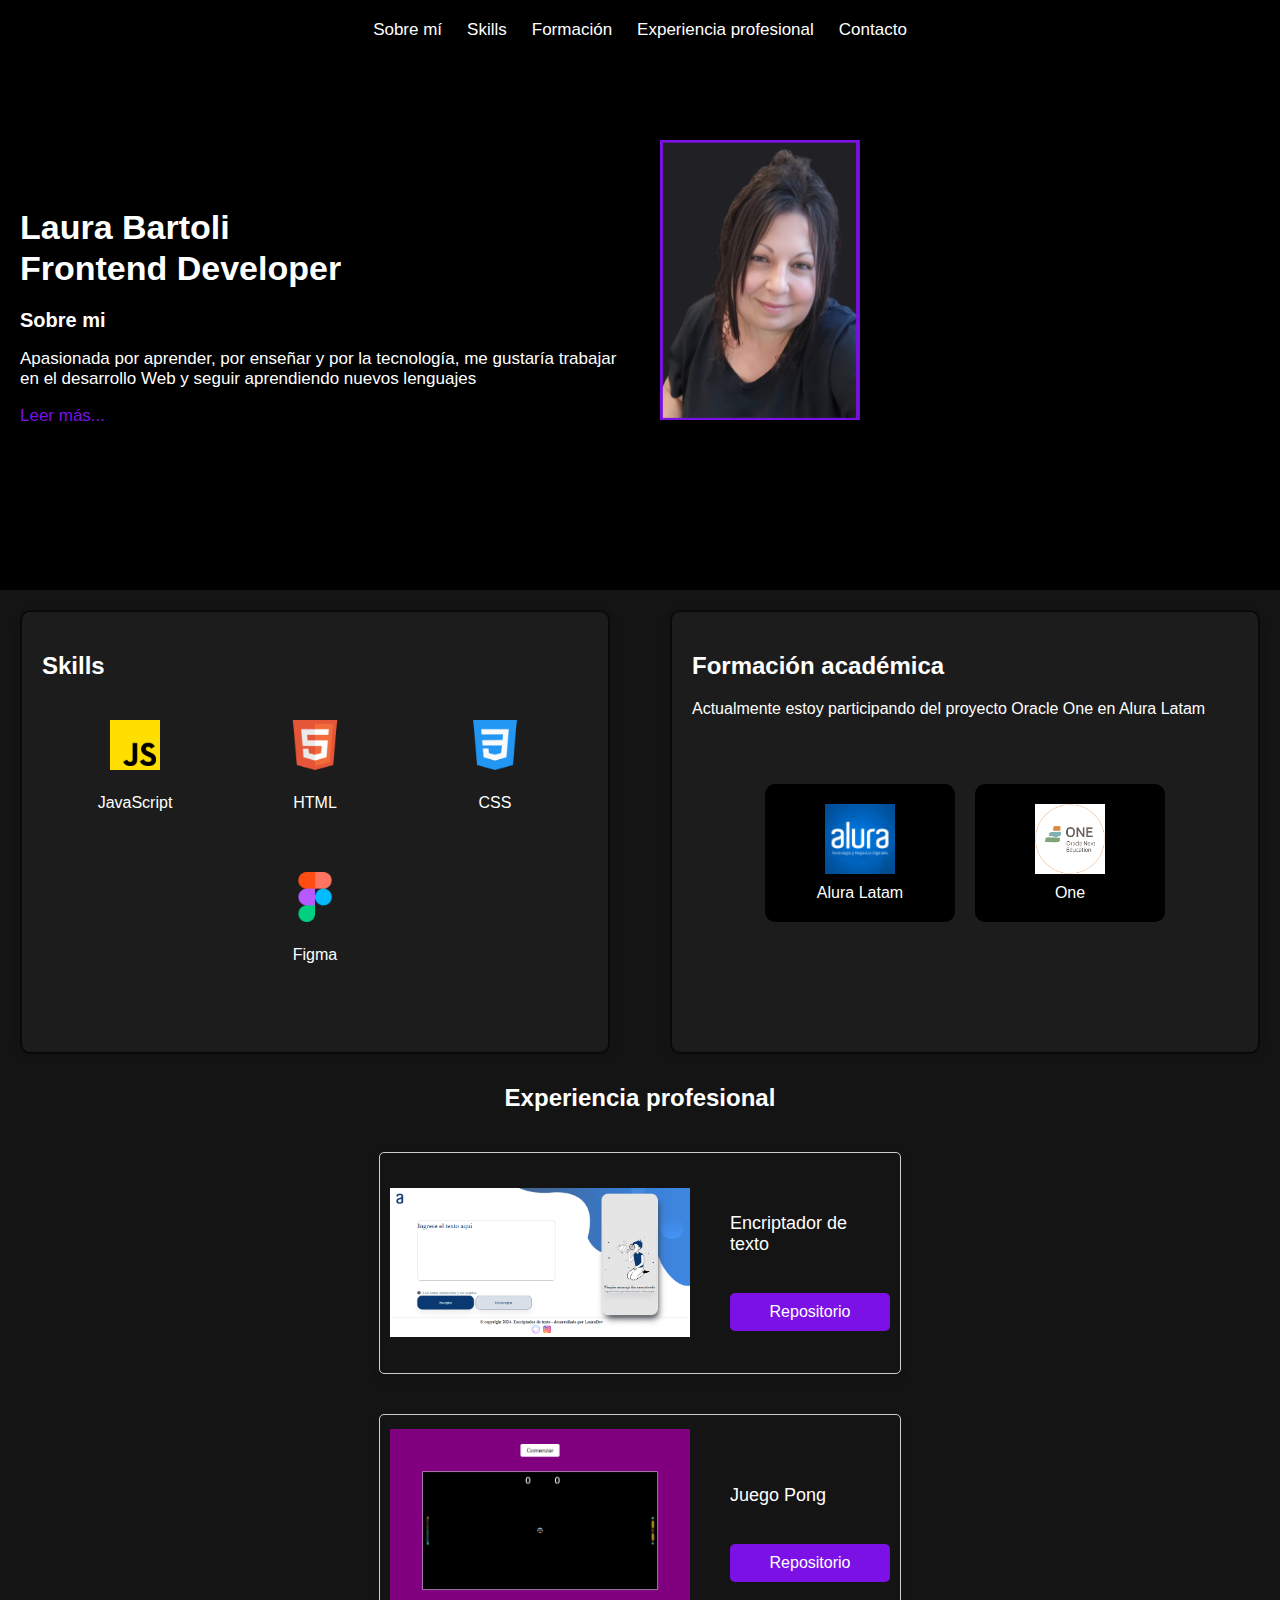
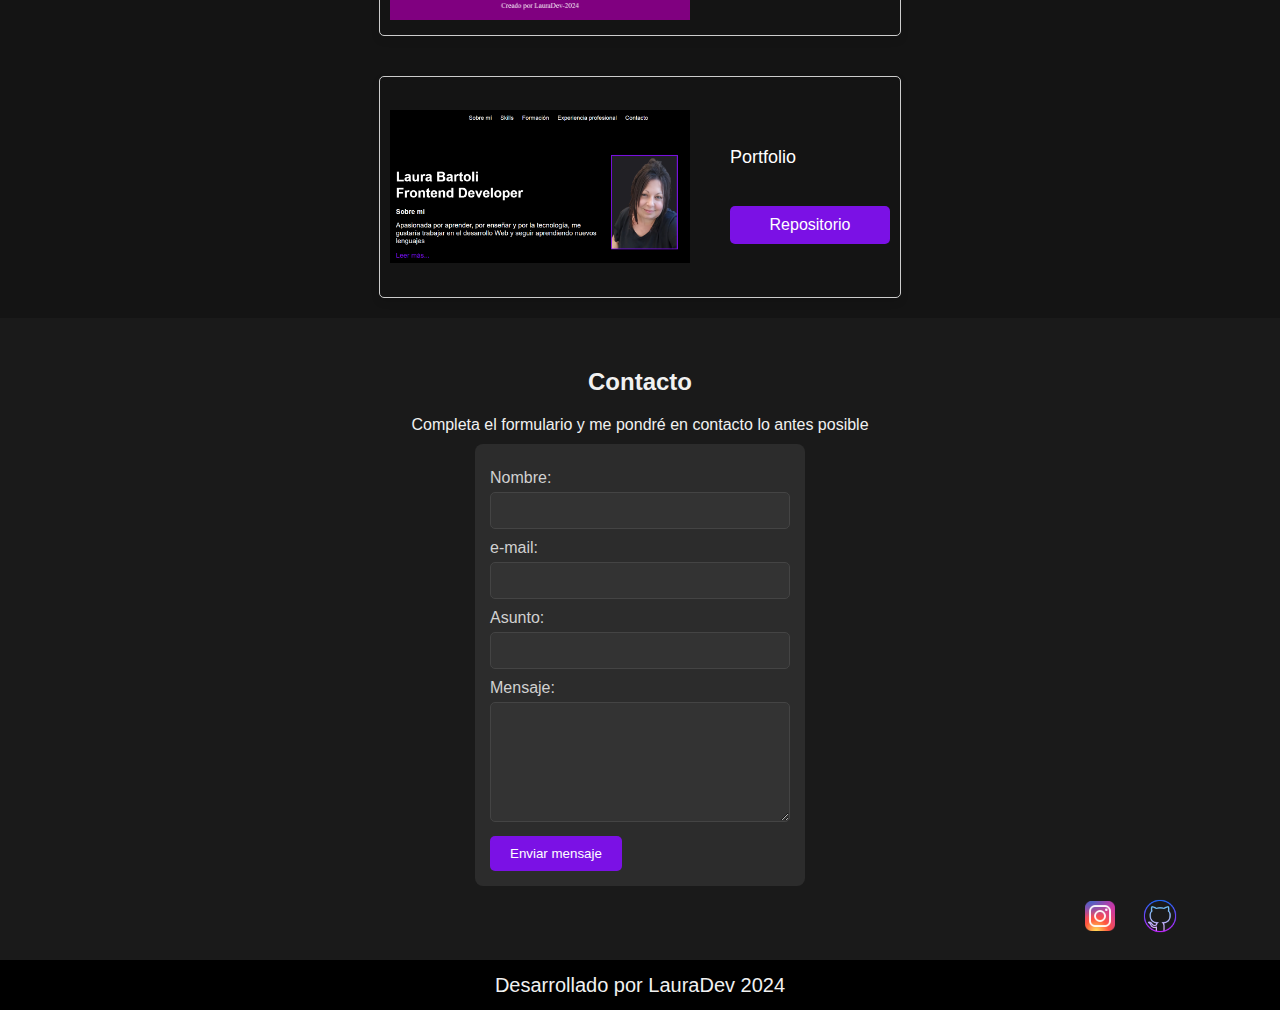
<file: index.html>
<!DOCTYPE html>
<html lang="es">
<head>
    <meta charset="UTF-8">
    <meta name="viewport" content="width=device-width, initial-scale=1.0">
    <title>Portfolio</title>
    <link rel="stylesheet" href="./styles/style.css">
    
</head>
<body>
    <header class="header">
        <nav class="header-menu">
            <a href="about.html" class="header-menu-link">Sobre mí</a>
            <a href="#skills" class="header-menu-link">Skills</a>
            <a href="#Formacion" class="header-menu-link">Formación</a>
            <a href="#Experiencia profesional" class="header-menu-link">Experiencia profesional</a>
            <a href="#Contacto" class="header-menu-link">Contacto</a>
        </nav>
    </header> 
    <div class="presentacion">
        <div class="texto">
            <h1>Laura Bartoli<br><span>Frontend Developer</span></h1>
            <h2>Sobre mi</h2>
            <p>Apasionada por aprender, por enseñar y por la tecnología, me gustaría trabajar en el desarrollo Web y seguir aprendiendo nuevos lenguajes</p>
            <a class="leer-mas" href="about.html"><p>Leer más...</p></a>
        </div>
        <img src="./imagenes/foto.png" alt="foto de Laura Bartoli" class="foto">
    </div>
    <div class="secciones">
        <div id="skills" class="skills">
            <h2>Skills</h2>
            <div class="skills-container">
                <div class="skill-card">
                    <img src="./imagenes/js.png" alt="JavaScript">
                    <span>JavaScript</span>
                </div>
                <div class="skill-card">
                    <img src="./imagenes/HTML5.png" alt="HTML">
                    <span>HTML</span>
                </div>
                <div class="skill-card">
                    <img src="./imagenes/CSS.png" alt="CSS">
                    <span>CSS</span>
                </div>
                <div class="skill-card">
                    <img src="./imagenes/figma.png" alt="Figma">
                    <span>Figma</span>
                </div>
            </div>
        </div>
        <div id="Formacion" class="formacion">
            <h2>Formación académica</h2>
            <p>Actualmente estoy participando del proyecto Oracle One en Alura Latam</p>
            <div class="formacion-container">
                <a class="formacion-imagen">
                    <img src="./imagenes/Alura.png" alt="Alura Latam">Alura Latam
                </a>
                <a class="formacion-imagen">
                    <img src="./imagenes/One.png" alt="One">One
                </a>
            </div>
        </div>
    </div>
    
    
        <div id="Experiencia profesional" class="experiencia">
            <h2>Experiencia profesional</h2>
        <div class="experiencia-item">
            <img src="./imagenes/encriptador de texto.png" alt="Encriptador de texto">
        <div class="experiencia-info">
         <p>Encriptador de texto</p>
         <a href="https://github.com/Laura-dev487/Encriptador-de-texto" class="boton-proyecto">Repositorio</a>
    </div>
        </div>
    <div class="experiencia-item">
        <img src="./imagenes/juego Pong.png" alt="juego Pong">
      <div class="experiencia-info">
        <p>Juego Pong</p>
        <a href="https://github.com/Laura-dev487/Juego-Pong.git" class="boton-proyecto">Repositorio</a>
       </div>
    </div>
    <div class="experiencia-item">
        <img src="./imagenes/Portfolio.png" alt="Portfolio">
      <div class="experiencia-info">
        <p>Portfolio</p>
        <a href="https://github.com/Laura-dev487" class="boton-proyecto">Repositorio</a>
       </div>
    </div>
</div>

<div id="Contacto" class="contacto">
    <h2>Contacto</h2>
    <p>Completa el formulario y me pondré en contacto lo antes posible</p>
    <div class="contacto-contenido">
        <form id="contactForm">
            <p><label for="nombre">Nombre:<input type="text" id="nombre"></label></p>
            <p><label for="e-mail">e-mail:<input type="text" id="e-mail"></label></p>
            <p><label for="asunto">Asunto:<input type="text" id="asunto"></label></p>
            <p><label for="mensaje">Mensaje:<textarea id="mensaje"></textarea></label></p>
            <button type="submit">Enviar mensaje</button>
            <p id="mensajeExito" style="display: none; color: #7b11e5; margin-top: 10px;">Mensaje enviado exitosamente</p>
        </form>
        <div class="redes-sociales">
            <a href="https://www.instagram.com/lauradev487/"><img src="./imagenes/instagram.png" alt="Instagram"></a>
            <a href="https://github.com/Laura-dev487"><img src="./imagenes/github.png" alt="Github"></a>
        </div>
    </div>
</div>
    <footer>
        <p>Desarrollado por LauraDev 2024</p>
    </footer>
    <script src="portfolio.js"></script>
</body>
</html>
</file>
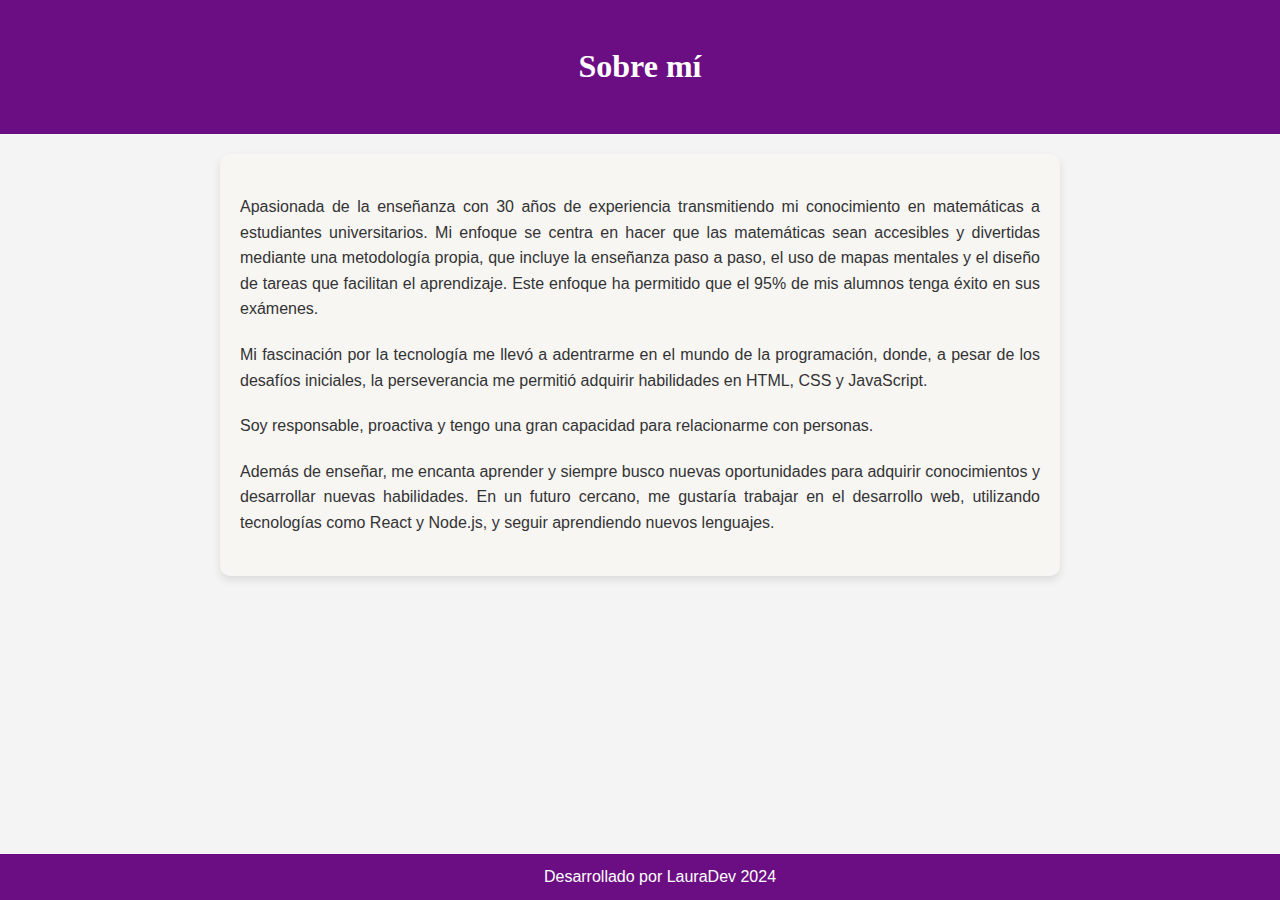
<file: about.html>
<!DOCTYPE html>
<html lang="es">
<head>
    <meta charset="UTF-8">
    <meta name="viewport" content="width=device-width, initial-scale=1.0">
    <title>Sobre mi</title>
    <link rel="stylesheet" href="./styles/styleabout.css">
    
</head>
<body>
    <header>
        <h1>Sobre mí</h1>
    </header>
    <main>
        <section>
            <p>Apasionada de la enseñanza con 30 años de experiencia transmitiendo mi conocimiento en matemáticas a estudiantes universitarios. Mi enfoque se centra en hacer que las matemáticas sean accesibles y divertidas mediante una metodología propia, que incluye la enseñanza paso a paso, el uso de mapas mentales y el diseño de tareas que facilitan el aprendizaje. Este enfoque ha permitido que el 95% de mis alumnos tenga éxito en sus exámenes.</p>
            <p>Mi fascinación por la tecnología me llevó a adentrarme en el mundo de la programación, donde, a pesar de los desafíos iniciales, la perseverancia me permitió adquirir habilidades en HTML, CSS y JavaScript.</p>
            <p>Soy responsable, proactiva y tengo una gran capacidad para relacionarme con personas.</p>
            <p>Además de enseñar, me encanta aprender y siempre busco nuevas oportunidades para adquirir conocimientos y desarrollar nuevas habilidades. En un futuro cercano, me gustaría trabajar en el desarrollo web, utilizando tecnologías como React y Node.js, y seguir aprendiendo nuevos lenguajes.</p>
        </section>
    </main>
    <footer>
        <p>Desarrollado por LauraDev 2024</p>
    </footer>
</body>
</html>
</file>
<file: styles/style.css>
body {
    font-family: Arial, sans-serif;
    margin: 0;
    padding: 0;
    box-sizing: border-box;
    background-color: #1a1a1a;;
}



.header{
    margin: 0; 
    display: flex;
    justify-content: center; 
    padding: 20px;
    background-color: black; 
 
}

.header-menu{
    display: flex;
    gap: 25px; 
}
   
.header-menu-link{
    text-decoration: none;
    color: white; 
    font-size: 17px;
}

.header-menu-link:hover {
    color:#7b11e5 ; 
}

.presentacion{
    display: flex;
    justify-content:flex-start; 
    align-items: center; 
    padding:40px 20px; 
    font-size: 17px;    
    background-color: black;
    color: #fff; 
    gap: 20px;    
    margin-top: 0px; 
    min-height: 450px; 
}
  

.texto {
    flex: 1; 
    max-width: 600px; 
    text-align: left; 
}

.presentacion h1 {
   
    margin: 0; 
    line-height: 1.2; 
    color: #fff;
}


.presentacion img.foto {
    width: 200px; 
    height: auto; 
    margin-left: 20px; 
    margin-top: -90px; 
    
}

.presentacion h2 {
    margin-top: 20px; 
    font-size: 20px;

}

.presentacion p {
    margin-top: 10px; 
}


.presentacion a.leer-mas {
    margin-top: 10px; 
    text-decoration: none; 
    color: #7b11e5; 
}

.presentacion a.leer-mas:hover {
    text-decoration: underline; 
}

.secciones {
    display: flex; 
    background-color: #141414; 
    justify-content: space-between; 
    gap: 20px; 
}

.skills, .formacion {
    flex: 1; 
    margin: 20px;
    padding: 20px;
    background-color: #1c1c1c; 
    color: #fff; 
    border: 2px solid #0d0808; 
    border-radius: 10px; 
    box-shadow: 0 4px 8px rgba(0, 0, 0, 0.1); 
    min-height: 400px; 
}

.skills h2, .formacion h2 {
    margin-bottom: 20px;
}

.skills-container, .formacion-container {
    display: flex;
    justify-content: center;
    gap: 20px;
    flex-wrap: wrap;
}

.skill-card {
    background: #1c1c1c; 
    border-radius: 10px; 
    padding: 20px;
    width: 120px; 
    text-align: center; 
    transition: transform 0.3s, box-shadow 0.3s; 
}

.skill-card img {
    width: 50px; 
    height: 50px;
    margin-bottom: 10px; 
}

.skill-card span {
    display: block;
    margin-top: 10px;
    font-size: 1rem; 
}

.skill-card:hover {
    transform: translateY(-10px); 
    box-shadow: 0 10px 20px rgba(0, 0, 0, 0.2); 
}

.formacion-imagen {
    background: #000; 
    border-radius: 10px; 
    padding: 20px;
    text-align: center; 
    width: 150px; 
    transition: transform 0.3s, box-shadow 0.3s; 
    margin-top: 10px;
    display: flex; 
    flex-direction: column; 
    align-items: center; 
    margin-top: 50px;
}

.formacion-imagen img {
    width: 70px; 
    height: 70px;
    margin-bottom: 10px; 
}

.formacion-imagen span {
    text-align: center; 
    margin-top: 10px; 
    font-size: 1.1rem;
}

.formacion-imagen:hover {
    transform: translateY(-10px); 
    box-shadow: 0 10px 20px rgba(0, 0, 0, 0.2); 
}


.experiencia{
    display: flex;
    flex-direction: column;
    gap: 20px;
    align-items: center; 
    transform: translateY(-10px); 
    background-color: #141414; 
    margin-bottom: 0; 
   
}

.experiencia h2 {
    text-align: center;
    color: #fff;
    
}


.experiencia-item{
    display: flex;
    align-items: center;
    justify-content: center; 
    gap: 40px;
    margin: 30px;
    border: 1px solid #ccc; 
    padding: 10px; 
    border-radius: 5px; 
    box-shadow: 0 4px 8px rgba(0, 0, 0, 0.1);   
    width: 70%; 
    max-width: 500px; 
    min-height: 200px; 
    margin: 0 auto; 
    margin-bottom: 20px; 
}

.experiencia-item:hover{
    transform: translateY(-10px); 
    box-shadow: 0 10px 20px rgba(0, 0, 0, 0.3); 
}

.experiencia-item img {
    max-width: 300px; 
    height: auto;
    object-fit: cover; 
    
}


.experiencia-info{
    display: flex;
    flex-direction: column;
    gap: 20px; 
    flex: 1;  
    font-size: 18px;
    color: #fff; 
}



.boton-proyecto {
    padding: 10px 20px;
    color: white;
    background-color: #7b11e5;
    text-decoration: none;
    border-radius: 5px;
    font-size: 16px;
    text-align: center;
    display: inline-block; 
    width: auto;
    text-align: center;
}

.boton-proyecto:hover {
    background-color: #5d1762; 
}

.experiencia-item:hover {
    transform: translateY(-10px);
    box-shadow: 0 10px 20px rgba(0, 0, 0, 0.2);
}

.contacto {
    text-align: center;
    padding: 20px;
    background-color: #1a1a1a; 
    margin-top: 0; 
   
}

.contacto h2 {
    margin-bottom: 20px;
    color: #f1f1f1; 
}

.contacto p {
    margin-bottom: 20px;
    color: #f1f1f1; 
}


.contacto form {
    display: inline-block; 
    text-align: left; 
    max-width: 300px; 
    width: 100%; 
    background-color: #2C2C2C; 
    padding: 15px;
    border-radius: 8px; 
}

.contacto p {
    margin: 10px 0; 
}

.contacto label {
    display: block; 
    color: #d1d1d1; 
}

.contacto input, .contacto textarea {
    width: 100%; 
    padding: 10px; 
    margin-top: 5px; 
    box-sizing: border-box; 
    border: 1px solid #444; 
    border-radius: 5px; 
    background-color: #333; 
    color: #f1f1f1; 
   
}

.contacto textarea {
    height: 120px; 
}

.contacto input:focus, .contacto textarea:focus {
    
    border-color: #7b11e5;
    box-shadow: 0 0 10px rgba(179, 0, 255, 0.8); 
    outline: none; 
    
}


.submit-social {
    display: flex;
    justify-content: center; 
    margin-top: 20px;
}

.contacto button {
    padding: 10px 20px; 
    background-color: #7b11e5; 
    color: white;
    border: none;
    border-radius: 5px; 
    cursor: pointer;
    transition: background-color 0.3s, transform 0.1s;  
}

.contacto button:hover {
    background-color: #5d1762; 
}

.contacto button:active {
    transform: scale(0.95); 
    box-shadow: 0 2px 5px rgba(0, 0, 0, 0.5); 
}


.redes-sociales {
    display: flex;
    gap: 20px;
    justify-content: flex-end; 
    margin-top: 10px; 
    margin-right:80px; 
}

.redes-sociales a {
    text-decoration: none;
}

.redes-sociales img {
    width: 40px; 
    height: 40px;
}


footer{
    text-align: center; 
    padding: 10px 20px; 
    background-color: black; 
    color: #f1f1f1; 
    font-size: 20px;
}

footer p {
    margin: 0; 
    line-height: 1.5; 
}

@media (max-width: 768px) {
    .experiencia-item {
        flex-direction: column; 
        padding: 15px; 
        width: 90%;
        max-width: none; 
    }

    .experiencia-item img {
        max-width: 100%; 
        margin-bottom: 15px; 
    }
}

@media (max-width: 400px) {
    .experiencia-item {
        flex-direction: column; 
        align-items: center; 
        padding: 15px; 
        width: 100%; 
        max-width: none; 
        margin: 10px auto; 
    }

    .experiencia-item img {
        max-width: 80%; 
        margin-bottom: 15px; 
    }

    .experiencia-info {
        font-size: 16px; 
    }

    .boton-proyecto {
        width: 100%; 
        padding: 10px 0; 
        margin-top: 10px; 
    }
}

@media (max-width: 400px) {
    .header {
        padding: 10px; 
    }

    .header-menu {
        gap: 15px; 
    }

    .header-menu-link {
        font-size: 15px; 
    }
}
</file>
<file: styles/styleabout.css>
body {
    font-family: Arial, sans-serif; 
    line-height: 1.6; 
    background-color: #f4f4f4; 
    color: #333; 
    margin: 0; 
    padding: 0; 
}

header {
    background-color:#6c0e83 ; 
    color: white; 
    padding: 20px 30px; 
    text-align: center; 
    margin: 0 auto; 
}

main {
    padding: 20px; 
    max-width: 800px; 
    margin: 20px auto; 
    background: #f7f6f3; 
    box-shadow: 0 4px 8px rgba(0,0,0,0.1); 
    border-radius: 10px; 
}

h1, h2 {
    font-family: 'Georgia', serif; 
    color: white 
}

p {
    margin: 20px 0; 
    text-align: justify; 
}

footer {
    
    padding: 10px 20px; 
    background-color:#6c0e83 ; 
    position: fixed;
    width: 100%; 
    bottom: 0; 
}

footer p{
    margin: 0;
    text-align: center; 
    color: white; 
}
</file>
